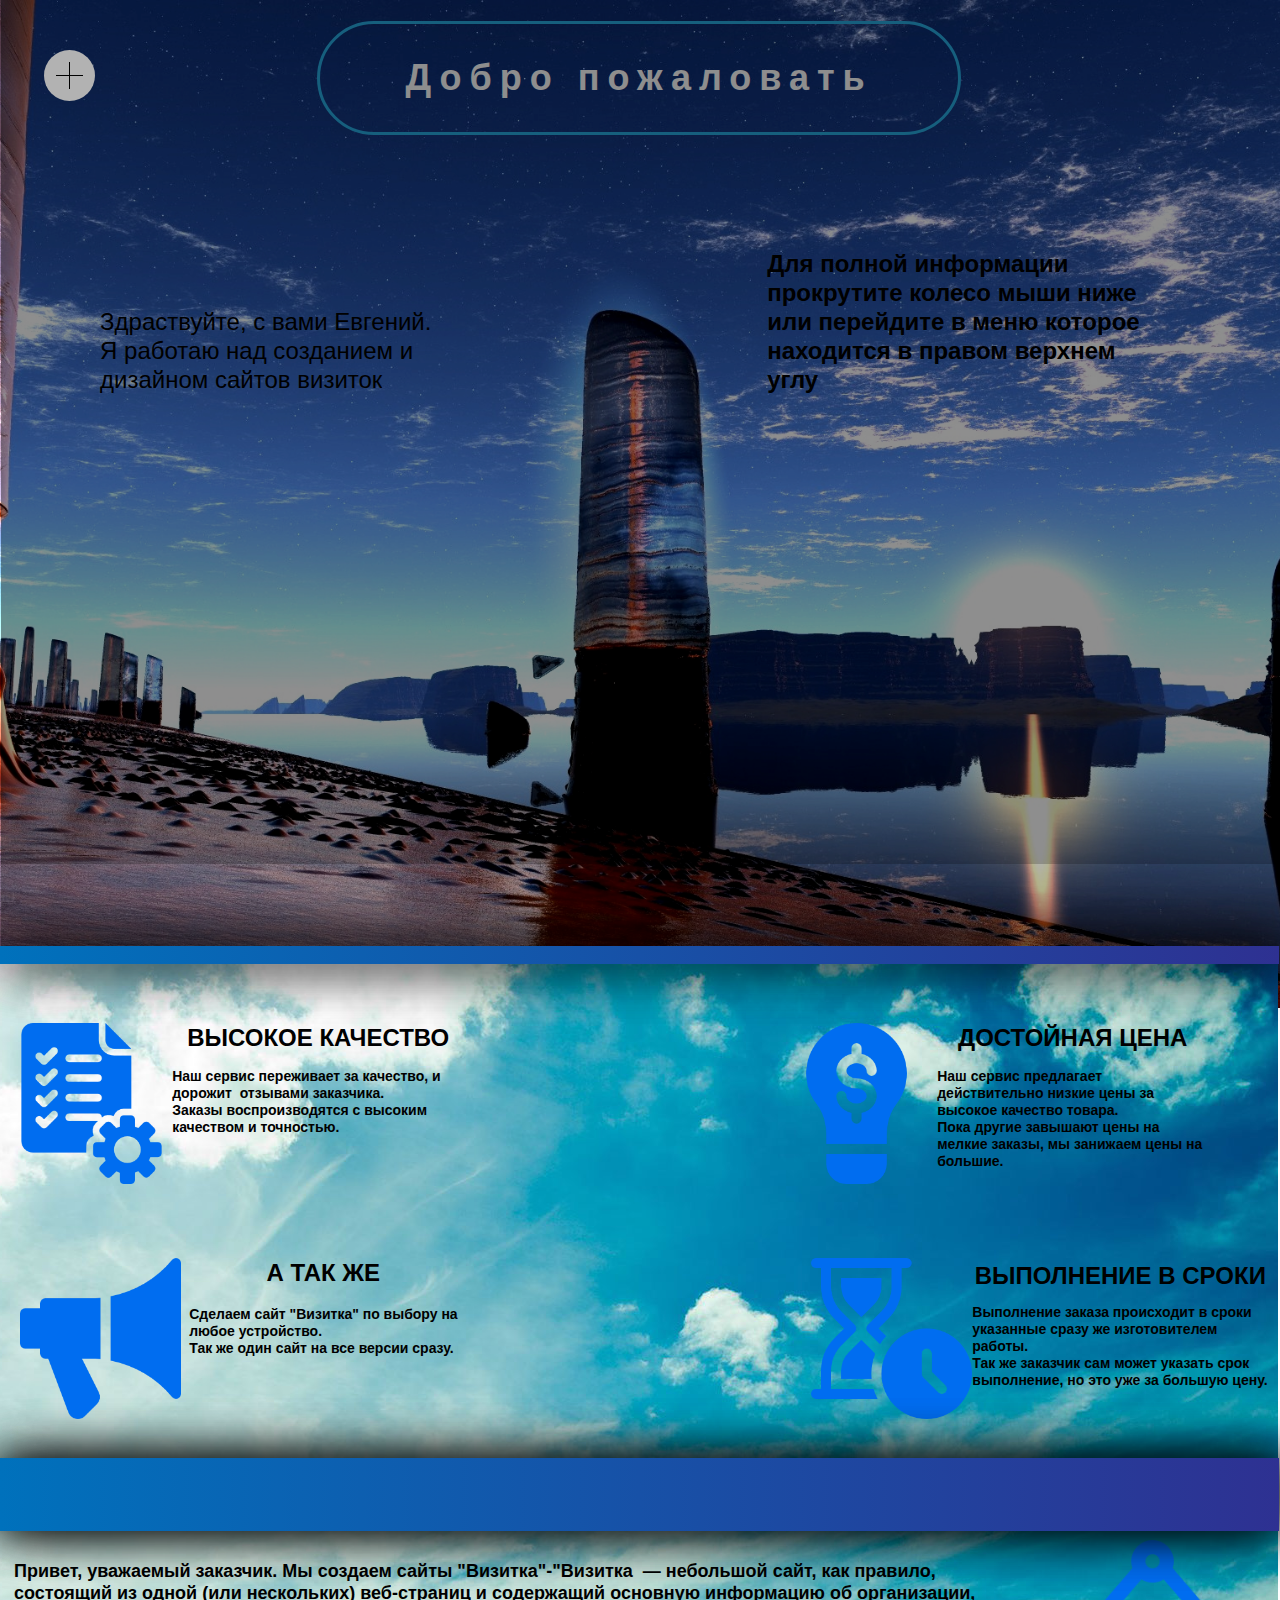
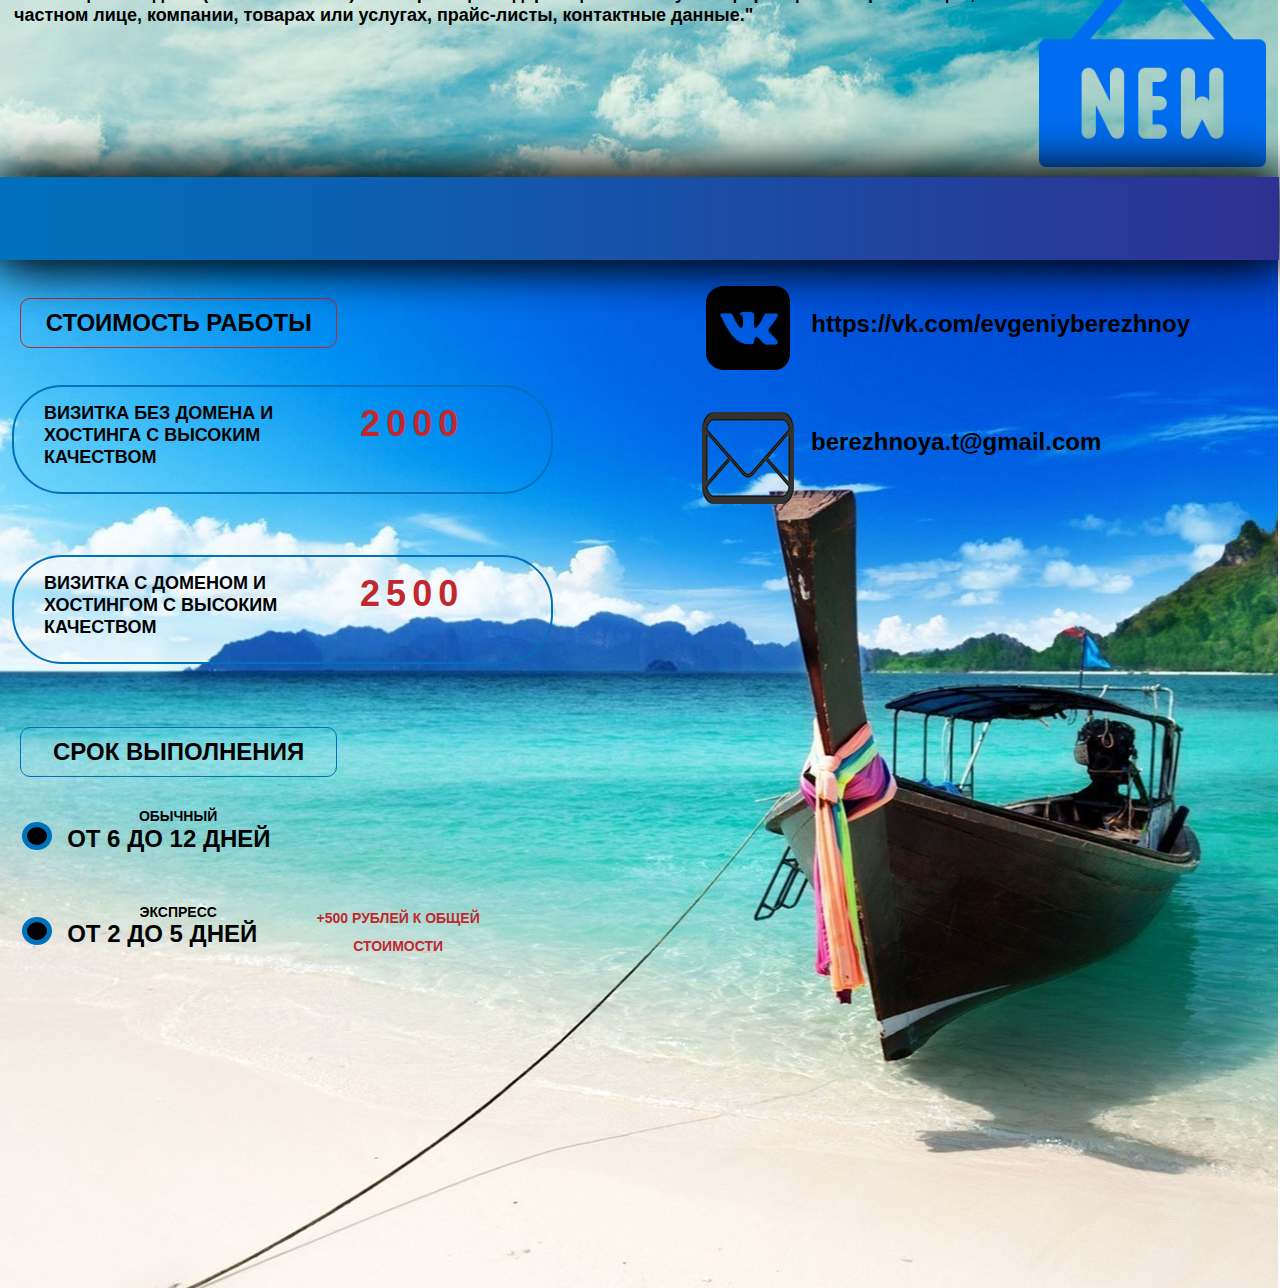
<file: index.html>
<!DOCTYPE html>
<html class="nojs html css_verticalspacer" lang="ru-RU">
 <head>

  <meta http-equiv="Content-type" content="text/html;charset=UTF-8"/>
  <meta name="generator" content="2017.0.3.363"/>
  <meta name="viewport" content="width=device-width, initial-scale=1.0"/>
  
  <script type="text/javascript">
   // Redirect to phone/tablet as necessary
(function(a,b,c){var d=function(){if(navigator.maxTouchPoints>1)return!0;if(window.matchMedia&&window.matchMedia("(-moz-touch-enabled)").matches)return!0;for(var a=["Webkit","Moz","O","ms","Khtml"],b=0,c=a.length;b<c;b++){var f=a[b]+"MaxTouchPoints";if(f in navigator&&navigator[f])return!0}try{return document.createEvent("TouchEvent"),!0}catch(d){}return!1}(),g=function(a){a+="=";for(var b=document.cookie.split(";"),c=0;c<b.length;c++){for(var f=b[c];f.charAt(0)==" ";)f=f.substring(1,f.length);if(f.indexOf(a)==
0)return f.substring(a.length,f.length)}return null};if(g("inbrowserediting")!="true"){var f,g=g("devicelock");g=="phone"&&c?f=c:g=="tablet"&&b&&(f=b);if(g!=a&&!f)if(window.matchMedia)window.matchMedia("(max-device-width: 415px)").matches&&c?f=c:window.matchMedia("(max-device-width: 960px)").matches&&b&&d&&(f=b);else{var a=Math.min(screen.width,screen.height)/(window.devicePixelRatio||1),g=window.screen.systemXDPI||0,i=window.screen.systemYDPI||0,g=g>0&&i>0?Math.min(screen.width/g,screen.height/i):
0;(a<=370||g!=0&&g<=3)&&c?f=c:a<=960&&b&&d&&(f=b)}if(f)document.location=f+(document.location.search||"")+(document.location.hash||""),document.write('<style type="text/css">body {visibility:hidden}</style>')}})("desktop","","phone/index.html");

// Update the 'nojs'/'js' class on the html node
document.documentElement.className = document.documentElement.className.replace(/\bnojs\b/g, 'js');

// Check that all required assets are uploaded and up-to-date
if(typeof Muse == "undefined") window.Muse = {}; window.Muse.assets = {"required":["museutils.js", "museconfig.js", "jquery.musepolyfill.bgsize.js", "jquery.watch.js", "require.js", "index.css"], "outOfDate":[]};
</script>
  
  <link media="only screen and (max-width: 370px)" rel="alternate" href="aaa2.html/phone/index.html"/>
  <title>WEBCARD</title>
  <!-- CSS -->
  <link rel="stylesheet" type="text/css" href="css/site_global.css?crc=205954113"/>
  <link rel="stylesheet" type="text/css" href="css/index.css?crc=267446707" id="pagesheet"/>
  <!-- IE-only CSS -->
  <!--[if lt IE 9]>
  <link rel="stylesheet" type="text/css" href="css/iefonts_index.css?crc=4147227151"/>
  <![endif]-->
  <!-- Other scripts -->
  <script type="text/javascript">
   var __adobewebfontsappname__ = "muse";
</script>
  <!-- JS includes -->
  <script src="https://webfonts.creativecloud.com/ubuntu:n7:all;comfortaa:n7,n4:all.js" type="text/javascript"></script>
    <!--HTML Widget code-->
  
		<style>
		

/* PUSH MENU */
#mf-menu {
    position: fixed;
    top: 0;
    left: -300px;

    width: 300px;
    height: 100%;
    padding: 50px 30px;
    -webkit-box-sizing: border-box;
       -moz-box-sizing: border-box;
            box-sizing: border-box;

    -webkit-transition: all .3s ease-in;
       -moz-transition: all .3s ease-in;
         -o-transition: all .3s ease-in;
            transition: all .3s ease-in;
    text-align: center;

    background-color: #FFFFFF;
}

#mf-menu ul {
    padding: 0;
    margin-top: 30px;
}

#mf-menu ul li a {
    display: block;

    line-height: 50px;

    -webkit-transition: all .3s ease;
       -moz-transition: all .3s ease;
         -o-transition: all .3s ease;
            transition: all .3s ease;
    text-decoration: none;

    color: #000000;
    border-top: 5px solid #C1272D;
}
#mf-menu ul li:last-child a {
    border-bottom: 5px solid #C1272D;
}
#mf-menu ul li a:hover {
    letter-spacing: 2px;
color:#C1272D;
}
.open #mf-menu {
    left: 0;
}
/* MAIN PAGE */
.page-wrap {
position: absolute;
    -webkit-box-sizing: border-box;
       -moz-box-sizing: border-box;
            box-sizing: border-box;

    -webkit-transition: all .3s ease-in;
       -moz-transition: all .3s ease-in;
         -o-transition: all .3s ease-in;
            transition: all .3s ease-in;
}
.open .page-wrap {
    margin-left: 300px;
}

/* MENU TOGGLE ICON */

button:focus {
    outline: none;
}
#menu-toggle {
    position: relative;

    width: 51px;
    height: 51px;

    cursor: pointer;

    border: none;
    border-radius: 50px;
    background: #FFFFFF;
}
#menu-toggle:before,
#menu-toggle:after {
    position: absolute;

    content: "";
    content: "";
    -webkit-transition: all .5s ease;
       -moz-transition: all .5s ease;
         -o-transition: all .5s ease;
            transition: all .5s ease;

    background-color: #000000;
}

#menu-toggle:before {
    top: 12px;
    left: 25px;

    width: 1px;
    height: 27px;
}
#menu-toggle:after {
    top: 25px;
    left: 12px;

    width: 27px;
    height: 1px;
}

.open button#menu-toggle:before,
.open button#menu-toggle:after {
    -webkit-transform: rotate(45deg);
        -ms-transform: rotate(45deg);
            transform: rotate(45deg);
}

.imgClass{
    object-fit: cover;
    height: 150px;
    width: 150px;
}
.lastItem {border-bottom: 5px solid #C1272D;}

</style>
	
 </head>
 <body>

  <div class="museBGSize clearfix borderbox" id="page"><!-- group -->
   <div class="clearfix grpelem" id="pu3354"><!-- group -->
    <div class="rgba-background grpelem" id="u3354"><!-- simple frame --></div>
    <div class="rgba-background grpelem" id="u3906"><!-- simple frame --></div>
   </div>
   <a class="anchor_item grpelem" id="glavnaya"></a>
   <div class="size_fixed" id="u679"><!-- custom html -->
    
 <nav id="mf-menu" role="navigation">
        <div class="brand">
            <a href="#"><img class="imgClass" src="assets/engineer-awards-2.png" alt="Logo"/></a>
        </div>            
        <ul>
            <li class="lineClass"><a class="linkClass" href="#glavnaya">ГЛАВНАЯ</a></li>
            <li class="lineClass"><a class="linkClass" href="#onas">О НАС</a></li>
            <li class="lineClass"><a class="linkClass" href="#zakaz">ЗАКАЗАТЬ</a></li>
            <li class="lineClass"><a class="linkClass" href=""></a></li>
            <li class="lastItem"></li>
        </ul>
    </nav>

    <div class="page-wrap">
        <button id="menu-toggle"></button>
      </div>

   </div>
   <div class="clearfix grpelem" id="pu660-4"><!-- column -->
    <div class="rounded-corners clearfix colelem" id="u660-4"><!-- content -->
     <p>Добро пожаловать</p>
    </div>
    <div class="clearfix colelem" id="u2351-4"><!-- content -->
     <p id="u2351-2"><span id="u2351">Для полной информации прокрутите колесо мыши ниже или перейдите в меню которое находится в правом верхнем углу</span></p>
    </div>
   </div>
   <div class="verticalspacer" data-offset-top="946" data-content-above-spacer="946" data-content-below-spacer="1880"></div>
   <a class="anchor_item grpelem" id="onas"></a>
   <div class="clearfix grpelem" id="pu1955"><!-- group -->
    <div class="museBGSize clearfix grpelem" id="u1955"><!-- column -->
     <div class="position_content" id="u1955_position_content">
      <div class="shadow gradient colelem" id="u821"><!-- simple frame --></div>
      <div class="clearfix colelem" id="pu770"><!-- group -->
       <div class="clip_frame grpelem" id="u770"><!-- image -->
        <img class="block" id="u770_img" src="images/list.png?crc=515148813" alt="" data-image-width="161" data-image-height="161"/>
       </div>
       <div class="clearfix grpelem" id="pu1983-4"><!-- column -->
        <div class="clearfix colelem" id="u1983-4"><!-- content -->
         <p>ВЫСОКОЕ КАЧЕСТВО</p>
        </div>
        <div class="clearfix colelem" id="u787-6"><!-- content -->
         <p>Наш сервис переживает за качество, и дорожит&nbsp; отзывами заказчика.<br/>Заказы воспроизводятся с высоким качеством и точностью.</p>
        </div>
       </div>
       <div class="clip_frame grpelem" id="u794"><!-- image -->
        <img class="block" id="u794_img" src="images/bulb.png?crc=4274247719" alt="" data-image-width="161" data-image-height="161"/>
       </div>
       <div class="clearfix grpelem" id="pu807-4"><!-- column -->
        <div class="clearfix colelem" id="u807-4"><!-- content -->
         <p>ДОСТОЙНАЯ ЦЕНА</p>
        </div>
        <div class="clearfix colelem" id="u810-6"><!-- content -->
         <p>Наш сервис предлагает действительно низкие цены за высокое качество товара.</p>
         <p>Пока другие завышают цены на мелкие заказы, мы занижаем цены на большие.</p>
        </div>
       </div>
      </div>
      <div class="clearfix colelem" id="pu836"><!-- group -->
       <div class="clip_frame grpelem" id="u836"><!-- image -->
        <img class="block" id="u836_img" src="images/sand-clock.png?crc=4055691872" alt="" data-image-width="161" data-image-height="161"/>
       </div>
       <div class="clearfix grpelem" id="pu846-4"><!-- column -->
        <div class="clearfix colelem" id="u846-4"><!-- content -->
         <p>ВЫПОЛНЕНИЕ В СРОКИ</p>
        </div>
        <div class="clearfix colelem" id="u849-6"><!-- content -->
         <p>Выполнение заказа происходит в сроки указанные сразу же изготовителем работы.</p>
         <p>Так же заказчик сам может указать срок выполнение, но это уже за большую цену.</p>
        </div>
       </div>
       <div class="clip_frame grpelem" id="u2174"><!-- image -->
        <img class="block" id="u2174_img" src="images/megaphone.png?crc=163364130" alt="" data-image-width="161" data-image-height="161"/>
       </div>
       <div class="clearfix grpelem" id="u2184-4"><!-- content -->
        <p>А ТАК ЖЕ</p>
       </div>
       <div class="clearfix grpelem" id="u2187-6"><!-- content -->
        <p>Сделаем сайт &quot;Визитка&quot; по выбору на любое устройство.</p>
        <p>Так же один сайт на все версии сразу.</p>
       </div>
      </div>
      <div class="shadow gradient colelem" id="u913"><!-- simple frame --></div>
      <div class="clearfix colelem" id="pu935-5"><!-- group -->
       <div class="clearfix grpelem" id="u935-5"><!-- content -->
        <p>Привет, уважаемый заказчик. Мы создаем сайты &quot;Визитка&quot;-&quot;Визитка&nbsp; — небольшой сайт, как правило, состоящий из одной (или нескольких) веб-страниц и содержащий основную информацию об организации, частном лице, компании, товарах или услугах, прайс-листы, контактные данные.&quot;</p>
        <p>&nbsp;</p>
       </div>
       <div class="clip_frame grpelem" id="u986"><!-- image -->
        <img class="block" id="u986_img" src="images/new.png?crc=509497846" alt="" data-image-width="227" data-image-height="227"/>
       </div>
      </div>
     </div>
    </div>
    <div class="shadow gradient grpelem" id="u963"><!-- simple frame --></div>
   </div>
   <a class="anchor_item grpelem" id="zakaz"></a>
   <div class="clearfix grpelem" id="pu570-6"><!-- column -->
    <div class="clearfix colelem" id="u570-6"><!-- content -->
     <p>Здраствуйте, с вами Евгений.</p>
     <p>Я работаю над созданием и дизайном сайтов визиток</p>
    </div>
    <div class="museBGSize clearfix colelem" id="u3377"><!-- column -->
     <div class="clearfix colelem" id="pu2520-4"><!-- group -->
      <div class="rounded-corners clearfix grpelem" id="u2520-4"><!-- content -->
       <p>СТОИМОСТЬ РАБОТЫ</p>
      </div>
      <div class="clip_frame grpelem" id="u3064"><!-- image -->
       <img class="block" id="u3064_img" src="images/icons8-%d0%b2%d0%ba%d0%be%d0%bd%d1%82%d0%b0%d0%ba%d1%82%d0%b5-100.png?crc=4094489170" alt="" data-image-width="84" data-image-height="84"/>
      </div>
      <div class="clearfix grpelem" id="u3078-4"><!-- content -->
       <p>https://vk.com/evgeniyberezhnoy</p>
      </div>
     </div>
     <div class="clearfix colelem" id="pu2527-4"><!-- group -->
      <div class="clearfix grpelem" id="u2527-4"><!-- content -->
       <p>ВИЗИТКА БЕЗ ДОМЕНА И ХОСТИНГА С ВЫСОКИМ КАЧЕСТВОМ</p>
      </div>
      <div class="clearfix grpelem" id="u2530-4"><!-- content -->
       <p>2000</p>
      </div>
      <div class="rounded-corners grpelem" id="u2537"><!-- simple frame --></div>
      <div class="clip_frame grpelem" id="u3081"><!-- image -->
       <img class="block" id="u3081_img" src="images/mail.png?crc=3872919347" alt="" data-image-width="92" data-image-height="92"/>
      </div>
      <div class="clearfix grpelem" id="u3091-4"><!-- content -->
       <p>berezhnoya.t@gmail.com</p>
      </div>
     </div>
     <div class="clearfix colelem" id="pu2548-4"><!-- group -->
      <div class="clearfix grpelem" id="u2548-4"><!-- content -->
       <p>ВИЗИТКА С ДОМЕНОМ И ХОСТИНГОМ С ВЫСОКИМ КАЧЕСТВОМ</p>
      </div>
      <div class="clearfix grpelem" id="u2549-4"><!-- content -->
       <p>2500</p>
      </div>
      <div class="rounded-corners grpelem" id="u2550"><!-- simple frame --></div>
     </div>
     <div class="rounded-corners clearfix colelem" id="u2557-4"><!-- content -->
      <p>СРОК ВЫПОЛНЕНИЯ</p>
     </div>
     <div class="clearfix colelem" id="u3051-4"><!-- content -->
      <p>ОБЫЧНЫЙ</p>
     </div>
     <div class="clearfix colelem" id="pu3038"><!-- group -->
      <div class="rounded-corners grpelem" id="u3038"><!-- simple frame --></div>
      <div class="clearfix grpelem" id="u3035-4"><!-- content -->
       <p>ОТ 6 ДО 12 ДНЕЙ</p>
      </div>
     </div>
     <div class="clearfix colelem" id="pu3046"><!-- group -->
      <div class="rounded-corners grpelem" id="u3046"><!-- simple frame --></div>
      <div class="clearfix grpelem" id="pu3054-4"><!-- column -->
       <div class="clearfix colelem" id="u3054-4"><!-- content -->
        <p>ЭКСПРЕСС</p>
       </div>
       <div class="clearfix colelem" id="u3045-4"><!-- content -->
        <p>ОТ 2 ДО 5 ДНЕЙ</p>
       </div>
      </div>
      <div class="clearfix grpelem" id="u3057-4"><!-- content -->
       <p>+500 РУБЛЕЙ К ОБЩЕЙ СТОИМОСТИ</p>
      </div>
     </div>
    </div>
   </div>
  </div>
  <!-- JS includes -->
  <script type="text/javascript">
   if (document.location.protocol != 'https:') document.write('\x3Cscript src="http://musecdn.businesscatalyst.com/scripts/4.0/jquery-1.8.3.min.js" type="text/javascript">\x3C/script>');
</script>
  <script type="text/javascript">
   window.jQuery || document.write('\x3Cscript src="scripts/jquery-1.8.3.min.js?crc=209076791" type="text/javascript">\x3C/script>');
</script>
  <!-- Other scripts -->
  <script type="text/javascript">
   // Decide weather to suppress missing file error or not based on preference setting
var suppressMissingFileError = false
</script>
  <script type="text/javascript">
   window.Muse.assets.check=function(d){if(!window.Muse.assets.checked){window.Muse.assets.checked=!0;var b={},c=function(a,b){if(window.getComputedStyle){var c=window.getComputedStyle(a,null);return c&&c.getPropertyValue(b)||c&&c[b]||""}if(document.documentElement.currentStyle)return(c=a.currentStyle)&&c[b]||a.style&&a.style[b]||"";return""},a=function(a){if(a.match(/^rgb/))return a=a.replace(/\s+/g,"").match(/([\d\,]+)/gi)[0].split(","),(parseInt(a[0])<<16)+(parseInt(a[1])<<8)+parseInt(a[2]);if(a.match(/^\#/))return parseInt(a.substr(1),
16);return 0},g=function(g){for(var f=document.getElementsByTagName("link"),h=0;h<f.length;h++)if("text/css"==f[h].type){var i=(f[h].href||"").match(/\/?css\/([\w\-]+\.css)\?crc=(\d+)/);if(!i||!i[1]||!i[2])break;b[i[1]]=i[2]}f=document.createElement("div");f.className="version";f.style.cssText="display:none; width:1px; height:1px;";document.getElementsByTagName("body")[0].appendChild(f);for(h=0;h<Muse.assets.required.length;){var i=Muse.assets.required[h],l=i.match(/([\w\-\.]+)\.(\w+)$/),k=l&&l[1]?
l[1]:null,l=l&&l[2]?l[2]:null;switch(l.toLowerCase()){case "css":k=k.replace(/\W/gi,"_").replace(/^([^a-z])/gi,"_$1");f.className+=" "+k;k=a(c(f,"color"));l=a(c(f,"backgroundColor"));k!=0||l!=0?(Muse.assets.required.splice(h,1),"undefined"!=typeof b[i]&&(k!=b[i]>>>24||l!=(b[i]&16777215))&&Muse.assets.outOfDate.push(i)):h++;f.className="version";break;case "js":h++;break;default:throw Error("Unsupported file type: "+l);}}d?d().jquery!="1.8.3"&&Muse.assets.outOfDate.push("jquery-1.8.3.min.js"):Muse.assets.required.push("jquery-1.8.3.min.js");
f.parentNode.removeChild(f);if(Muse.assets.outOfDate.length||Muse.assets.required.length)f="Некоторые файлы на сервере могут отсутствовать или быть некорректными. Очистите кэш-память браузера и повторите попытку. Если проблему не удается устранить, свяжитесь с разработчиками сайта.",g&&Muse.assets.outOfDate.length&&(f+="\nOut of date: "+Muse.assets.outOfDate.join(",")),g&&Muse.assets.required.length&&(f+="\nMissing: "+Muse.assets.required.join(",")),suppressMissingFileError?(f+="\nUse SuppressMissingFileError key in AppPrefs.xml to show missing file error pop up.",console.log(f)):alert(f)};location&&location.search&&location.search.match&&location.search.match(/muse_debug/gi)?
setTimeout(function(){g(!0)},5E3):g()}};
var muse_init=function(){require.config({baseUrl:""});require(["jquery","museutils","whatinput","jquery.musepolyfill.bgsize","jquery.watch"],function(d){var $ = d;$(document).ready(function(){try{
window.Muse.assets.check($);/* body */
Muse.Utils.transformMarkupToFixBrowserProblemsPreInit();/* body */
Muse.Utils.prepHyperlinks(true);/* body */
Muse.Utils.fullPage('#page');/* 100% height page */
Muse.Utils.showWidgetsWhenReady();/* body */
Muse.Utils.transformMarkupToFixBrowserProblems();/* body */
}catch(b){if(b&&"function"==typeof b.notify?b.notify():Muse.Assert.fail("Error calling selector function: "+b),false)throw b;}})})};

</script>
  <!-- RequireJS script -->
  <script src="scripts/require.js?crc=85721165" type="text/javascript" async data-main="scripts/museconfig.js?crc=436936948" onload="if (requirejs) requirejs.onError = function(requireType, requireModule) { if (requireType && requireType.toString && requireType.toString().indexOf && 0 <= requireType.toString().indexOf('#scripterror')) window.Muse.assets.check(); }" onerror="window.Muse.assets.check();"></script>
  
  <!--HTML Widget code-->
  
<script>
$('.lineClass a:empty').parent().hide();

//Exelent little functions to use any time when class modification is needed
function hasClass(ele, cls) {
    return !!ele.className.match(new RegExp('(\\s|^)' + cls + '(\\s|$)'));
}

function addClass(ele, cls) {
    if (!hasClass(ele, cls)) ele.className += " " + cls;
}

function removeClass(ele, cls) {
    if (hasClass(ele, cls)) {
        var reg = new RegExp('(\\s|^)' + cls + '(\\s|$)');
        ele.className = ele.className.replace(reg, ' ');
    }
}

//Add event from js the keep the marup clean
function init() {
    document.getElementById("menu-toggle").addEventListener("click", toggleMenu);
}

//The actual fuction
function toggleMenu() {
    var ele = document.getElementsByTagName('body')[0];
    if (!hasClass(ele, "open")) {
        addClass(ele, "open");
    } else {
        removeClass(ele, "open");
    }
}

//Prevent the function to run before the document is loaded
document.addEventListener('readystatechange', function() {
    if (document.readyState === "complete") {
        init();
    }
});
</script>
	
   </body>
</html>
</file>
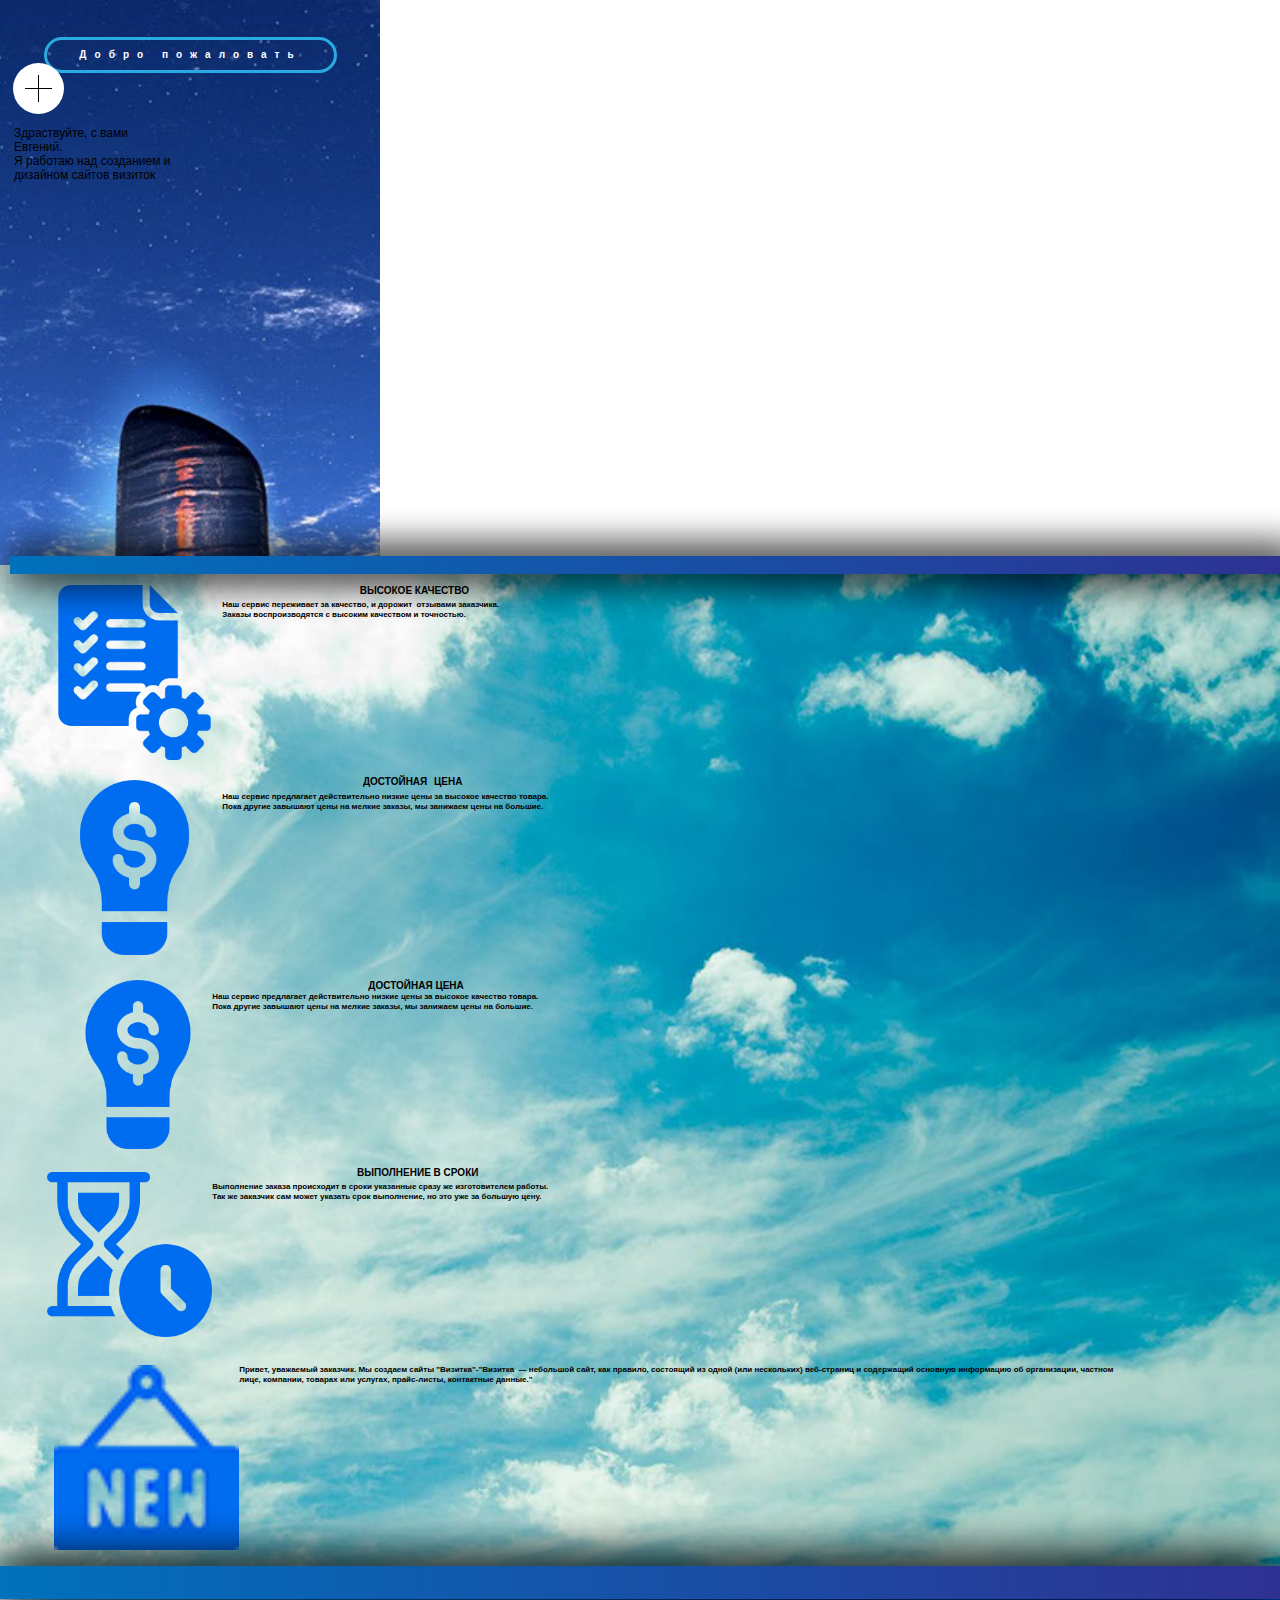
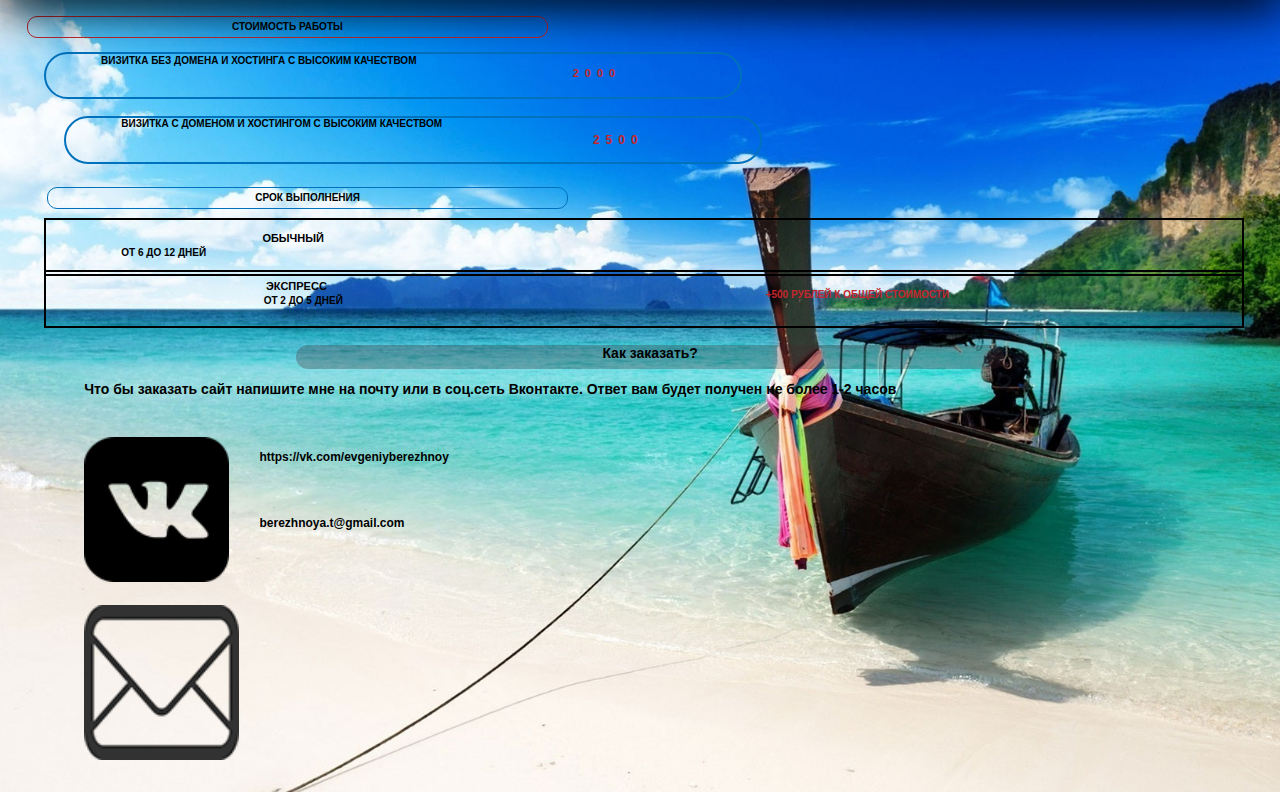
<file: phone/index.html>
<!DOCTYPE html>
<html class="nojs html css_verticalspacer" lang="ru-RU">
 <head>

  <meta http-equiv="Content-type" content="text/html;charset=UTF-8"/>
  <meta name="generator" content="2017.0.3.363"/>
  <meta name="viewport" content="width=device-width, initial-scale=1.0"/>
  
  <script type="text/javascript">
   // Update the 'nojs'/'js' class on the html node
document.documentElement.className = document.documentElement.className.replace(/\bnojs\b/g, 'js');

// Check that all required assets are uploaded and up-to-date
if(typeof Muse == "undefined") window.Muse = {}; window.Muse.assets = {"required":["museutils.js", "museconfig.js", "jquery.musepolyfill.bgsize.js", "jquery.watch.js", "require.js", "index.css"], "outOfDate":[]};
</script>
  
  <link rel="canonical" href="aaa2.html/index.html"/>
  <title>WEBCARD</title>
  <!-- CSS -->
  <link rel="stylesheet" type="text/css" href="../css/site_global.css?crc=205954113"/>
  <link rel="stylesheet" type="text/css" href="css/index.css?crc=470673677" id="pagesheet"/>
  <!-- IE-only CSS -->
  <!--[if lt IE 9]>
  <link rel="stylesheet" type="text/css" href="css/iefonts_index.css?crc=3760334056"/>
  <![endif]-->
  <!-- Other scripts -->
  <script type="text/javascript">
   var __adobewebfontsappname__ = "muse";
</script>
  <!-- JS includes -->
  <script src="https://webfonts.creativecloud.com/ubuntu:n7:all;comfortaa:n4,n7:all.js" type="text/javascript"></script>
    <!--HTML Widget code-->
  
		<style>
		

/* PUSH MENU */
#mf-menu {
    position: fixed;
    top: 0;
    left: -300px;

    width: 300px;
    height: 100%;
    padding: 50px 30px;
    -webkit-box-sizing: border-box;
       -moz-box-sizing: border-box;
            box-sizing: border-box;

    -webkit-transition: all .3s ease-in;
       -moz-transition: all .3s ease-in;
         -o-transition: all .3s ease-in;
            transition: all .3s ease-in;
    text-align: center;

    background-color: #FFFFFF;
}

#mf-menu ul {
    padding: 0;
    margin-top: 30px;
}

#mf-menu ul li a {
    display: block;

    line-height: 50px;

    -webkit-transition: all .3s ease;
       -moz-transition: all .3s ease;
         -o-transition: all .3s ease;
            transition: all .3s ease;
    text-decoration: none;

    color: #000000;
    border-top: 5px solid #C1272D;
}
#mf-menu ul li:last-child a {
    border-bottom: 5px solid #C1272D;
}
#mf-menu ul li a:hover {
    letter-spacing: 2px;
color:#C1272D;
}
.open #mf-menu {
    left: 0;
}
/* MAIN PAGE */
.page-wrap {
position: absolute;
    -webkit-box-sizing: border-box;
       -moz-box-sizing: border-box;
            box-sizing: border-box;

    -webkit-transition: all .3s ease-in;
       -moz-transition: all .3s ease-in;
         -o-transition: all .3s ease-in;
            transition: all .3s ease-in;
}
.open .page-wrap {
    margin-left: 300px;
}

/* MENU TOGGLE ICON */

button:focus {
    outline: none;
}
#menu-toggle {
    position: relative;

    width: 51px;
    height: 51px;

    cursor: pointer;

    border: none;
    border-radius: 50px;
    background: #FFFFFF;
}
#menu-toggle:before,
#menu-toggle:after {
    position: absolute;

    content: "";
    content: "";
    -webkit-transition: all .5s ease;
       -moz-transition: all .5s ease;
         -o-transition: all .5s ease;
            transition: all .5s ease;

    background-color: #000000;
}

#menu-toggle:before {
    top: 12px;
    left: 25px;

    width: 1px;
    height: 27px;
}
#menu-toggle:after {
    top: 25px;
    left: 12px;

    width: 27px;
    height: 1px;
}

.open button#menu-toggle:before,
.open button#menu-toggle:after {
    -webkit-transform: rotate(45deg);
        -ms-transform: rotate(45deg);
            transform: rotate(45deg);
}

.imgClass{
    object-fit: cover;
    height: 150px;
    width: 150px;
}
.lastItem {border-bottom: 5px solid #C1272D;}

</style>
	
 </head>
 <body>

  <div class="museBGSize clearfix borderbox" id="page"><!-- column -->
   <div class="position_content" id="page_position_content">
    <div class="clearfix colelem" id="pu3718-4"><!-- group -->
     <div class="rounded-corners clearfix grpelem" id="u3718-4"><!-- content -->
      <p>Добро пожаловать</p>
     </div>
     <div class="size_fixed grpelem" id="u3766"><!-- custom html -->
      
 <nav id="mf-menu" role="navigation">
        <div class="brand">
            <a href="#"><img class="imgClass" src="../assets/engineer-awards-2.png" alt="Logo"/></a>
        </div>            
        <ul>
            <li class="lineClass"><a class="linkClass" href="#glavnaya">ГЛАВНАЯ</a></li>
            <li class="lineClass"><a class="linkClass" href="#onas">О НАС</a></li>
            <li class="lineClass"><a class="linkClass" href="#zakaz">ЗАКАЗАТЬ</a></li>
            <li class="lineClass"><a class="linkClass" href=""></a></li>
            <li class="lastItem"></li>
        </ul>
    </nav>

    <div class="page-wrap">
        <button id="menu-toggle"></button>
      </div>

     </div>
    </div>
    <div class="verticalspacer" data-offset-top="118" data-content-above-spacer="117" data-content-below-spacer="1510"></div>
    <div class="clearfix colelem" id="u3760-6"><!-- content -->
     <p>Здраствуйте, с вами Евгений.</p>
     <p>Я работаю над созданием и дизайном сайтов визиток</p>
    </div>
    <div class="browser_width colelem" id="u3740-bw">
     <div class="museBGSize clearfix" id="u3740"><!-- column -->
      <div class="position_content" id="u3740_position_content">
       <div class="shadow gradient colelem" id="u3734"><!-- simple frame --></div>
       <div class="clearfix colelem" id="pu3721"><!-- group -->
        <div class="clip_frame grpelem" id="u3721"><!-- image -->
         <img class="block" id="u3721_img" src="../images/list.png?crc=515148813" alt="" data-image-width="52" data-image-height="52"/>
        </div>
        <div class="clearfix grpelem" id="u3723-6"><!-- content -->
         <p>Наш сервис переживает за качество, и дорожит&nbsp; отзывами заказчика.<br/>Заказы воспроизводятся с высоким качеством и точностью.</p>
        </div>
        <div class="clearfix grpelem" id="u3724-4"><!-- content -->
         <p>ВЫСОКОЕ КАЧЕСТВО</p>
        </div>
       </div>
       <div class="clearfix colelem" id="pu3747"><!-- group -->
        <div class="clip_frame grpelem" id="u3747"><!-- image -->
         <img class="block" id="u3747_img" src="../images/bulb.png?crc=4274247719" alt="" data-image-width="52" data-image-height="52"/>
        </div>
        <div class="clearfix grpelem" id="u3749-6"><!-- content -->
         <p id="u3749-4"><span id="u3749">ДОСТОЙНАЯ</span><span id="u3749-2"> </span><span id="u3749-3">ЦЕНА</span></p>
        </div>
        <div class="clearfix grpelem" id="u3750-6"><!-- content -->
         <p>Наш сервис предлагает действительно низкие цены за высокое качество товара.</p>
         <p>Пока другие завышают цены на мелкие заказы, мы занижаем цены на большие.</p>
        </div>
       </div>
       <div class="clearfix colelem" id="pu3771"><!-- group -->
        <div class="clip_frame grpelem" id="u3771"><!-- image -->
         <img class="block" id="u3771_img" src="../images/bulb.png?crc=4274247719" alt="" data-image-width="50" data-image-height="50"/>
        </div>
        <div class="clearfix grpelem" id="u3773-4"><!-- content -->
         <p>ДОСТОЙНАЯ ЦЕНА</p>
        </div>
        <div class="clearfix grpelem" id="u3774-6"><!-- content -->
         <p>Наш сервис предлагает действительно низкие цены за высокое качество товара.</p>
         <p>Пока другие завышают цены на мелкие заказы, мы занижаем цены на большие.</p>
        </div>
       </div>
       <div class="clearfix colelem" id="pu3784"><!-- group -->
        <div class="clip_frame grpelem" id="u3784"><!-- image -->
         <img class="block" id="u3784_img" src="../images/sand-clock.png?crc=4055691872" alt="" data-image-width="49" data-image-height="49"/>
        </div>
        <div class="clearfix grpelem" id="u3786-4"><!-- content -->
         <p>ВЫПОЛНЕНИЕ В СРОКИ</p>
        </div>
        <div class="clearfix grpelem" id="u3787-6"><!-- content -->
         <p>Выполнение заказа происходит в сроки указанные сразу же изготовителем работы.</p>
         <p>Так же заказчик сам может указать срок выполнение, но это уже за большую цену.</p>
        </div>
       </div>
       <div class="clearfix colelem" id="pu3797"><!-- group -->
        <div class="clip_frame grpelem" id="u3797"><!-- image -->
         <img class="block" id="u3797_img" src="../images/new55x55.png?crc=321136739" alt="" data-image-width="55" data-image-height="55"/>
        </div>
        <div class="clearfix grpelem" id="u3799-5"><!-- content -->
         <p>Привет, уважаемый заказчик. Мы создаем сайты &quot;Визитка&quot;-&quot;Визитка&nbsp; — небольшой сайт, как правило, состоящий из одной (или нескольких) веб-страниц и содержащий основную информацию об организации, частном лице, компании, товарах или услугах, прайс-листы, контактные данные.&quot;</p>
         <p>&nbsp;</p>
        </div>
       </div>
      </div>
     </div>
    </div>
    <div class="clearfix colelem" id="pu3858"><!-- group -->
     <div class="browser_width grpelem" id="u3858-bw">
      <div class="museBGSize clearfix" id="u3858"><!-- column -->
       <div class="rounded-corners clearfix colelem" id="u3813-4"><!-- content -->
        <p>СТОИМОСТЬ РАБОТЫ</p>
       </div>
       <div class="clearfix colelem" id="pu3814-4"><!-- group -->
        <div class="clearfix grpelem" id="u3814-4"><!-- content -->
         <p>ВИЗИТКА БЕЗ ДОМЕНА И ХОСТИНГА С ВЫСОКИМ КАЧЕСТВОМ</p>
        </div>
        <div class="clearfix grpelem" id="u3815-4"><!-- content -->
         <p>2000</p>
        </div>
        <div class="rounded-corners grpelem" id="u3816"><!-- simple frame --></div>
       </div>
       <div class="clearfix colelem" id="pu3817-4"><!-- group -->
        <div class="clearfix grpelem" id="u3817-4"><!-- content -->
         <p>ВИЗИТКА С ДОМЕНОМ И ХОСТИНГОМ С ВЫСОКИМ КАЧЕСТВОМ</p>
        </div>
        <div class="clearfix grpelem" id="u3818-4"><!-- content -->
         <p>2500</p>
        </div>
        <div class="rounded-corners grpelem" id="u3819"><!-- simple frame --></div>
       </div>
       <div class="rounded-corners clearfix colelem" id="u3834-4"><!-- content -->
        <p>СРОК ВЫПОЛНЕНИЯ</p>
       </div>
       <div class="clearfix colelem" id="pu3835-4"><!-- group -->
        <div class="clearfix grpelem" id="u3835-4"><!-- content -->
         <p>ОТ 6 ДО 12 ДНЕЙ</p>
        </div>
        <div class="clearfix grpelem" id="u3837-4"><!-- content -->
         <p>ОБЫЧНЫЙ</p>
        </div>
        <div class="grpelem" id="u3855"><!-- simple frame --></div>
       </div>
       <div class="clearfix colelem" id="pu3836-4"><!-- group -->
        <div class="clearfix grpelem" id="u3836-4"><!-- content -->
         <p>ОТ 2 ДО 5 ДНЕЙ</p>
        </div>
        <div class="clearfix grpelem" id="u3838-4"><!-- content -->
         <p>ЭКСПРЕСС</p>
        </div>
        <div class="clearfix grpelem" id="u3839-4"><!-- content -->
         <p>+500 РУБЛЕЙ К ОБЩЕЙ СТОИМОСТИ</p>
        </div>
        <div class="grpelem" id="u3852"><!-- simple frame --></div>
       </div>
       <div class="rgba-background rounded-corners clearfix colelem" id="u3861-4"><!-- content -->
        <p>Как заказать?</p>
       </div>
       <div class="clearfix colelem" id="u3864-4"><!-- content -->
        <p>Что бы заказать сайт напишите мне на почту или в соц.сеть Вконтакте. Ответ вам будет получен не более 1-2 часов</p>
       </div>
       <div class="clearfix colelem" id="ppu3870"><!-- group -->
        <div class="clearfix grpelem" id="pu3870"><!-- column -->
         <div class="clip_frame colelem" id="u3870"><!-- image -->
          <img class="block" id="u3870_img" src="../images/icons8-%d0%b2%d0%ba%d0%be%d0%bd%d1%82%d0%b0%d0%ba%d1%82%d0%b5-100.png?crc=4094489170" alt="" data-image-width="43" data-image-height="43"/>
         </div>
         <div class="clip_frame colelem" id="u3873"><!-- image -->
          <img class="block" id="u3873_img" src="../images/mail.png?crc=3872919347" alt="" data-image-width="46" data-image-height="46"/>
         </div>
        </div>
        <div class="clearfix grpelem" id="pu3872-4"><!-- column -->
         <div class="clearfix colelem" id="u3872-4"><!-- content -->
          <p>https://vk.com/evgeniyberezhnoy</p>
         </div>
         <div class="clearfix colelem" id="u3875-4"><!-- content -->
          <p>berezhnoya.t@gmail.com</p>
         </div>
        </div>
       </div>
      </div>
     </div>
     <div class="browser_width grpelem" id="u3810-bw">
      <div class="shadow gradient" id="u3810"><!-- simple frame --></div>
     </div>
    </div>
   </div>
  </div>
  <!-- JS includes -->
  <script type="text/javascript">
   if (document.location.protocol != 'https:') document.write('\x3Cscript src="http://musecdn.businesscatalyst.com/scripts/4.0/jquery-1.8.3.min.js" type="text/javascript">\x3C/script>');
</script>
  <script type="text/javascript">
   window.jQuery || document.write('\x3Cscript src="../scripts/jquery-1.8.3.min.js?crc=209076791" type="text/javascript">\x3C/script>');
</script>
  <!-- Other scripts -->
  <script type="text/javascript">
   // Decide weather to suppress missing file error or not based on preference setting
var suppressMissingFileError = false
</script>
  <script type="text/javascript">
   window.Muse.assets.check=function(d){if(!window.Muse.assets.checked){window.Muse.assets.checked=!0;var b={},c=function(a,b){if(window.getComputedStyle){var c=window.getComputedStyle(a,null);return c&&c.getPropertyValue(b)||c&&c[b]||""}if(document.documentElement.currentStyle)return(c=a.currentStyle)&&c[b]||a.style&&a.style[b]||"";return""},a=function(a){if(a.match(/^rgb/))return a=a.replace(/\s+/g,"").match(/([\d\,]+)/gi)[0].split(","),(parseInt(a[0])<<16)+(parseInt(a[1])<<8)+parseInt(a[2]);if(a.match(/^\#/))return parseInt(a.substr(1),
16);return 0},g=function(g){for(var f=document.getElementsByTagName("link"),h=0;h<f.length;h++)if("text/css"==f[h].type){var i=(f[h].href||"").match(/\/?css\/([\w\-]+\.css)\?crc=(\d+)/);if(!i||!i[1]||!i[2])break;b[i[1]]=i[2]}f=document.createElement("div");f.className="version";f.style.cssText="display:none; width:1px; height:1px;";document.getElementsByTagName("body")[0].appendChild(f);for(h=0;h<Muse.assets.required.length;){var i=Muse.assets.required[h],l=i.match(/([\w\-\.]+)\.(\w+)$/),k=l&&l[1]?
l[1]:null,l=l&&l[2]?l[2]:null;switch(l.toLowerCase()){case "css":k=k.replace(/\W/gi,"_").replace(/^([^a-z])/gi,"_$1");f.className+=" "+k;k=a(c(f,"color"));l=a(c(f,"backgroundColor"));k!=0||l!=0?(Muse.assets.required.splice(h,1),"undefined"!=typeof b[i]&&(k!=b[i]>>>24||l!=(b[i]&16777215))&&Muse.assets.outOfDate.push(i)):h++;f.className="version";break;case "js":h++;break;default:throw Error("Unsupported file type: "+l);}}d?d().jquery!="1.8.3"&&Muse.assets.outOfDate.push("jquery-1.8.3.min.js"):Muse.assets.required.push("jquery-1.8.3.min.js");
f.parentNode.removeChild(f);if(Muse.assets.outOfDate.length||Muse.assets.required.length)f="Некоторые файлы на сервере могут отсутствовать или быть некорректными. Очистите кэш-память браузера и повторите попытку. Если проблему не удается устранить, свяжитесь с разработчиками сайта.",g&&Muse.assets.outOfDate.length&&(f+="\nOut of date: "+Muse.assets.outOfDate.join(",")),g&&Muse.assets.required.length&&(f+="\nMissing: "+Muse.assets.required.join(",")),suppressMissingFileError?(f+="\nUse SuppressMissingFileError key in AppPrefs.xml to show missing file error pop up.",console.log(f)):alert(f)};location&&location.search&&location.search.match&&location.search.match(/muse_debug/gi)?
setTimeout(function(){g(!0)},5E3):g()}};
var muse_init=function(){require.config({baseUrl:"../"});require(["jquery","museutils","whatinput","jquery.musepolyfill.bgsize","jquery.watch"],function(d){var $ = d;$(document).ready(function(){try{
window.Muse.assets.check($);/* body */
Muse.Utils.transformMarkupToFixBrowserProblemsPreInit();/* body */
Muse.Utils.prepHyperlinks(true);/* body */
Muse.Utils.resizeHeight('.browser_width');/* resize height */
Muse.Utils.requestAnimationFrame(function() { $('body').addClass('initialized'); });/* mark body as initialized */
Muse.Utils.fullPage('#page');/* 100% height page */
Muse.Utils.showWidgetsWhenReady();/* body */
Muse.Utils.transformMarkupToFixBrowserProblems();/* body */
}catch(b){if(b&&"function"==typeof b.notify?b.notify():Muse.Assert.fail("Error calling selector function: "+b),false)throw b;}})})};

</script>
  <!-- RequireJS script -->
  <script src="../scripts/require.js?crc=85721165" type="text/javascript" async data-main="../scripts/museconfig.js?crc=436936948" onload="if (requirejs) requirejs.onError = function(requireType, requireModule) { if (requireType && requireType.toString && requireType.toString().indexOf && 0 <= requireType.toString().indexOf('#scripterror')) window.Muse.assets.check(); }" onerror="window.Muse.assets.check();"></script>
  
  <!--HTML Widget code-->
  
<script>
$('.lineClass a:empty').parent().hide();

//Exelent little functions to use any time when class modification is needed
function hasClass(ele, cls) {
    return !!ele.className.match(new RegExp('(\\s|^)' + cls + '(\\s|$)'));
}

function addClass(ele, cls) {
    if (!hasClass(ele, cls)) ele.className += " " + cls;
}

function removeClass(ele, cls) {
    if (hasClass(ele, cls)) {
        var reg = new RegExp('(\\s|^)' + cls + '(\\s|$)');
        ele.className = ele.className.replace(reg, ' ');
    }
}

//Add event from js the keep the marup clean
function init() {
    document.getElementById("menu-toggle").addEventListener("click", toggleMenu);
}

//The actual fuction
function toggleMenu() {
    var ele = document.getElementsByTagName('body')[0];
    if (!hasClass(ele, "open")) {
        addClass(ele, "open");
    } else {
        removeClass(ele, "open");
    }
}

//Prevent the function to run before the document is loaded
document.addEventListener('readystatechange', function() {
    if (document.readyState === "complete") {
        init();
    }
});
</script>
	
   </body>
</html>
</file>
<file: css/site_global.css>
html{min-height:100%;min-width:100%;-ms-text-size-adjust:none;}body,div,dl,dt,dd,ul,ol,li,nav,h1,h2,h3,h4,h5,h6,pre,code,form,fieldset,legend,input,button,textarea,p,blockquote,th,td,a{margin:0px;padding:0px;border-width:0px;border-style:solid;border-color:transparent;-webkit-transform-origin:left top;-ms-transform-origin:left top;-o-transform-origin:left top;transform-origin:left top;background-repeat:no-repeat;}button.submit-btn{-moz-box-sizing:content-box;-webkit-box-sizing:content-box;box-sizing:content-box;}.transition{-webkit-transition-property:background-image,background-position,background-color,border-color,border-radius,color,font-size,font-style,font-weight,letter-spacing,line-height,text-align,box-shadow,text-shadow,opacity;transition-property:background-image,background-position,background-color,border-color,border-radius,color,font-size,font-style,font-weight,letter-spacing,line-height,text-align,box-shadow,text-shadow,opacity;}.transition *{-webkit-transition:inherit;transition:inherit;}table{border-collapse:collapse;border-spacing:0px;}fieldset,img{border:0px;border-style:solid;-webkit-transform-origin:left top;-ms-transform-origin:left top;-o-transform-origin:left top;transform-origin:left top;}address,caption,cite,code,dfn,em,strong,th,var,optgroup{font-style:inherit;font-weight:inherit;}del,ins{text-decoration:none;}li{list-style:none;}caption,th{text-align:left;}h1,h2,h3,h4,h5,h6{font-size:100%;font-weight:inherit;}input,button,textarea,select,optgroup,option{font-family:inherit;font-size:inherit;font-style:inherit;font-weight:inherit;}.form-grp input,.form-grp textarea{-webkit-appearance:none;-webkit-border-radius:0;}body{font-family:Arial, Helvetica Neue, Helvetica, sans-serif;text-align:left;font-size:14px;line-height:17px;word-wrap:break-word;text-rendering:optimizeLegibility;-moz-font-feature-settings:'liga';-ms-font-feature-settings:'liga';-webkit-font-feature-settings:'liga';font-feature-settings:'liga';}a:link{color:#0000FF;text-decoration:underline;}a:visited{color:#800080;text-decoration:underline;}a:hover{color:#0000FF;text-decoration:underline;}a:active{color:#EE0000;text-decoration:underline;}a.nontext{color:black;text-decoration:none;font-style:normal;font-weight:normal;}.normal_text{color:#000000;direction:ltr;font-family:Arial, Helvetica Neue, Helvetica, sans-serif;font-size:14px;font-style:normal;font-weight:normal;letter-spacing:0px;line-height:17px;text-align:left;text-decoration:none;text-indent:0px;text-transform:none;vertical-align:0px;padding:0px;}.Menu-Buttons{color:#383838;font-family:dosis, sans-serif;font-size:16px;font-weight:300;letter-spacing:3px;}.list0 li:before{position:absolute;right:100%;letter-spacing:0px;text-decoration:none;font-weight:normal;font-style:normal;}.rtl-list li:before{right:auto;left:100%;}.nls-None > li:before,.nls-None .list3 > li:before,.nls-None .list6 > li:before{margin-right:6px;content:'•';}.nls-None .list1 > li:before,.nls-None .list4 > li:before,.nls-None .list7 > li:before{margin-right:6px;content:'○';}.nls-None,.nls-None .list1,.nls-None .list2,.nls-None .list3,.nls-None .list4,.nls-None .list5,.nls-None .list6,.nls-None .list7,.nls-None .list8{padding-left:34px;}.nls-None.rtl-list,.nls-None .list1.rtl-list,.nls-None .list2.rtl-list,.nls-None .list3.rtl-list,.nls-None .list4.rtl-list,.nls-None .list5.rtl-list,.nls-None .list6.rtl-list,.nls-None .list7.rtl-list,.nls-None .list8.rtl-list{padding-left:0px;padding-right:34px;}.nls-None .list2 > li:before,.nls-None .list5 > li:before,.nls-None .list8 > li:before{margin-right:6px;content:'-';}.nls-None.rtl-list > li:before,.nls-None .list1.rtl-list > li:before,.nls-None .list2.rtl-list > li:before,.nls-None .list3.rtl-list > li:before,.nls-None .list4.rtl-list > li:before,.nls-None .list5.rtl-list > li:before,.nls-None .list6.rtl-list > li:before,.nls-None .list7.rtl-list > li:before,.nls-None .list8.rtl-list > li:before{margin-right:0px;margin-left:6px;}.TabbedPanelsTab{white-space:nowrap;}.MenuBar .MenuBarView,.MenuBar .SubMenuView{display:block;list-style:none;}.MenuBar .SubMenu{display:none;position:absolute;}.NoWrap{white-space:nowrap;word-wrap:normal;}.rootelem{margin-left:auto;margin-right:auto;}.colelem{display:inline;float:left;clear:both;}.clearfix:after{content:"\0020";visibility:hidden;display:block;height:0px;clear:both;}*:first-child+html .clearfix{zoom:1;}.clip_frame{overflow:hidden;}.popup_anchor{position:relative;width:0px;height:0px;}.popup_element{z-index:100000;}.svg{display:block;vertical-align:top;}span.wrap{content:'';clear:left;display:block;}span.actAsInlineDiv{display:inline-block;}.position_content,.excludeFromNormalFlow{float:left;}.preload_images{position:absolute;overflow:hidden;left:-9999px;top:-9999px;height:1px;width:1px;}.preload{height:1px;width:1px;}.animateStates{-webkit-transition:0.3s ease-in-out;-moz-transition:0.3s ease-in-out;-o-transition:0.3s ease-in-out;transition:0.3s ease-in-out;}[data-whatinput="mouse"] *:focus,[data-whatinput="touch"] *:focus,input:focus,textarea:focus{outline:none;}textarea{resize:none;overflow:auto;}.fld-prompt{pointer-events:none;}.wrapped-input{position:absolute;top:0px;left:0px;background:transparent;border:none;}.submit-btn{z-index:50000;cursor:pointer;}.anchor_item{width:22px;height:18px;}.MenuBar .SubMenuVisible,.MenuBarVertical .SubMenuVisible,.MenuBar .SubMenu .SubMenuVisible,.popup_element.Active,span.actAsPara,.actAsDiv,a.nonblock.nontext,img.block{display:block;}.widget_invisible,.js .invi,.js .mse_pre_init{visibility:hidden;}.ose_ei{visibility:hidden;z-index:0;}.no_vert_scroll{overflow-y:hidden;}.always_vert_scroll{overflow-y:scroll;}.always_horz_scroll{overflow-x:scroll;}.fullscreen{overflow:hidden;left:0px;top:0px;position:fixed;height:100%;width:100%;-moz-box-sizing:border-box;-webkit-box-sizing:border-box;-ms-box-sizing:border-box;box-sizing:border-box;}.fullwidth{position:absolute;}.borderbox{-moz-box-sizing:border-box;-webkit-box-sizing:border-box;-ms-box-sizing:border-box;box-sizing:border-box;}.scroll_wrapper{position:absolute;overflow:auto;left:0px;right:0px;top:0px;bottom:0px;padding-top:0px;padding-bottom:0px;margin-top:0px;margin-bottom:0px;}.browser_width > *{position:absolute;left:0px;right:0px;}.grpelem,.accordion_wrapper{display:inline;float:left;}.fld-checkbox input[type=checkbox],.fld-radiobutton input[type=radio]{position:absolute;overflow:hidden;clip:rect(0px, 0px, 0px, 0px);height:1px;width:1px;margin:-1px;padding:0px;border:0px;}.fld-checkbox input[type=checkbox] + label,.fld-radiobutton input[type=radio] + label{display:inline-block;background-repeat:no-repeat;cursor:pointer;float:left;width:100%;height:100%;}.pointer_cursor,.fld-recaptcha-mode,.fld-recaptcha-refresh,.fld-recaptcha-help{cursor:pointer;}p,h1,h2,h3,h4,h5,h6,ol,ul,span.actAsPara{max-height:1000000px;}.superscript{vertical-align:super;font-size:66%;line-height:0px;}.subscript{vertical-align:sub;font-size:66%;line-height:0px;}.horizontalSlideShow{-ms-touch-action:pan-y;touch-action:pan-y;}.verticalSlideShow{-ms-touch-action:pan-x;touch-action:pan-x;}.colelem100,.verticalspacer{clear:both;}.list0 li,.MenuBar .MenuItemContainer,.SlideShowContentPanel .fullscreen img,.css_verticalspacer .verticalspacer{position:relative;}.popup_element.Inactive,.js .disn,.js .an_invi,.hidden,.breakpoint{display:none;}#muse_css_mq{position:absolute;display:none;background-color:#FFFFFE;}.fluid_height_spacer{width:0.01px;}.muse_check_css{display:none;position:fixed;}@media screen and (-webkit-min-device-pixel-ratio:0){body{text-rendering:auto;}}
</file>
<file: css/index.css>
.version.index{color:#00000F;background-color:#F0E9B3;}#page{z-index:1;min-height:1008px;border-width:0px;border-color:#000000;width:100%;max-width:1280px;margin-left:auto;margin-right:auto;background:#000000 url("../images/nature_hd_beach_apocalypse_alteration_water_rocks_sky_19527_1920x1200.jpg?crc=529128698") no-repeat center center;background-size:cover;}#pu3354{z-index:139;margin-right:-10000px;margin-top:-88px;width:99.93%;margin-left:0.08%;}#u3354{z-index:139;height:952px;background-color:#CCCCCC;background-color:rgba(0,0,0,0.2);position:relative;margin-right:-10000px;width:100%;-pie-background:rgba(0,0,0,0.2);}#u3906{z-index:141;height:946px;background-color:#B2B2B2;background-color:rgba(0,0,0,0.3);position:relative;margin-right:-10000px;margin-top:88px;width:100%;-pie-background:rgba(0,0,0,0.3);}#glavnaya{position:relative;margin-right:-10000px;width:22px;margin-top:-62px;left:11px;}#u679{z-index:140;width:51px;min-height:55px;border-width:0px;border-color:transparent;background-color:transparent;position:fixed;top:50px;left:50%;margin-left:-596px;}#pu660-4{z-index:9;margin-right:-10000px;margin-top:21px;width:65.24%;margin-left:24.77%;}#u660-4{z-index:9;min-height:83px;border-style:solid;border-width:3px;border-color:#29ABE2;background-color:transparent;border-radius:80px;font-size:36px;color:#FFFFFF;letter-spacing:8px;line-height:108px;text-align:center;font-family:ubuntu, sans-serif;font-weight:700;position:relative;width:76.41%;}#u2351-4{z-index:73;min-height:100px;background-color:transparent;margin-top:114px;position:relative;width:46.11%;margin-left:53.9%;}#u2351-2{line-height:0px;}#u2351{font-size:24px;font-family:comfortaa, sans-serif;font-weight:700;line-height:29px;}.css_verticalspacer .verticalspacer{height:calc(100vh - 2826px);}#onas{position:relative;margin-right:-10000px;width:22px;margin-top:-62px;}#pu1955{z-index:15;width:100%;margin:-62px -10000px -852px -0.078125%;}#u1955{z-index:15;opacity:1;-ms-filter:"progid:DXImageTransform.Microsoft.Alpha(Opacity=100)";filter:alpha(opacity=100);padding-bottom:0px;position:relative;margin-right:-10000px;width:99.93%;background:transparent url("../images/summer-tumblr-android-wallpaper.jpg?crc=3936542735") no-repeat center center;background-size:cover;}#u1955_position_content{padding-bottom:75px;width:100%;}#u821{z-index:48;height:18px;box-shadow:0px 0px 50px rgba(0,0,0,0.9),0px 0px 50px rgba(0,0,0,0.9);background:-webkit-gradient(linear, left center, right center, from(#0071BC),color-stop(100%, #2E3192));background:-webkit-linear-gradient(left,#0071BC ,#2E3192 100%);background:linear-gradient(to right,#0071BC ,#2E3192 100%);filter:progid:DXImageTransform.Microsoft.gradient(startColorstr=#FF0071BC, endColorstr=#FF2E3192, GradientType=1);-ms-filter:"progid:DXImageTransform.Microsoft.gradient(startColorstr='#FF0071BC', endColorstr='#FF2E3192', GradientType=1)";position:relative;width:100%;margin-left:0.08%;}#pu770{z-index:16;margin-top:59px;width:93.59%;margin-left:0.94%;}#u770{z-index:16;background-color:transparent;position:relative;margin-right:-10000px;width:13.46%;}#pu1983-4{z-index:49;padding-bottom:0px;margin-right:-10000px;width:24.4%;margin-left:13.46%;}#u1983-4{z-index:49;min-height:45px;background-color:transparent;line-height:29px;font-size:24px;text-align:center;color:#000000;font-family:ubuntu, sans-serif;font-weight:700;position:relative;width:100%;}#u787-6{z-index:18;min-height:116px;background-color:transparent;font-size:14px;color:#000000;font-family:ubuntu, sans-serif;font-weight:700;position:relative;width:100%;}#u794{z-index:24;background-color:transparent;position:relative;margin-right:-10000px;width:13.46%;left:63.91%;}#pu807-4{z-index:26;padding-bottom:0px;margin-right:-10000px;width:22.64%;margin-left:77.37%;}#u807-4{z-index:26;min-height:45px;background-color:transparent;line-height:29px;font-size:24px;text-align:center;color:#000000;font-family:ubuntu, sans-serif;font-weight:700;position:relative;width:100%;}#u810-6{z-index:30;min-height:116px;background-color:transparent;color:#000000;font-family:ubuntu, sans-serif;font-weight:700;position:relative;width:100%;}#pu836{z-index:36;margin-top:74px;width:97.58%;margin-left:1.65%;}#u836{z-index:36;background-color:transparent;position:relative;margin-right:-10000px;width:12.91%;left:63.39%;}#pu846-4{z-index:38;margin-right:-10000px;margin-top:3px;width:23.72%;margin-left:76.29%;}#u846-4{z-index:38;min-height:45px;background-color:transparent;line-height:29px;font-size:24px;text-align:center;color:#000000;font-family:ubuntu, sans-serif;font-weight:700;position:relative;width:100%;}#u849-6{z-index:42;min-height:116px;background-color:transparent;color:#000000;font-family:ubuntu, sans-serif;font-weight:700;top:-2px;margin-bottom:-2px;position:relative;width:100%;}#u2174{z-index:61;background-color:transparent;position:relative;margin-right:-10000px;width:12.91%;}#u2184-4{z-index:63;min-height:46px;background-color:transparent;line-height:29px;font-size:24px;text-align:center;color:#000000;font-family:ubuntu, sans-serif;font-weight:700;position:relative;margin-right:-10000px;width:22.76%;left:12.91%;}#u2187-6{z-index:67;min-height:114px;background-color:transparent;font-family:ubuntu, sans-serif;font-weight:700;position:relative;margin-right:-10000px;margin-top:48px;width:22.76%;left:13.55%;}#u913{z-index:60;height:73px;box-shadow:0px 0px 50px rgba(0,0,0,0.9),0px 0px 50px rgba(0,0,0,0.9);background:-webkit-gradient(linear, left center, right center, from(#0071BC),color-stop(100%, #2E3192));background:-webkit-linear-gradient(left,#0071BC ,#2E3192 100%);background:linear-gradient(to right,#0071BC ,#2E3192 100%);filter:progid:DXImageTransform.Microsoft.gradient(startColorstr=#FF0071BC, endColorstr=#FF2E3192, GradientType=1);-ms-filter:"progid:DXImageTransform.Microsoft.gradient(startColorstr='#FF0071BC', endColorstr='#FF2E3192', GradientType=1)";margin-top:38px;position:relative;width:100%;margin-left:0.08%;}#pu935-5{z-index:55;margin-top:9px;width:97.89%;margin-left:1.18%;}#u935-5{z-index:55;min-height:187px;background-color:transparent;line-height:22px;font-size:18px;color:#000000;font-family:ubuntu, sans-serif;font-weight:700;position:relative;margin-right:-10000px;margin-top:20px;width:81.39%;}#u986{z-index:53;background-color:transparent;position:relative;margin-right:-10000px;width:18.14%;left:81.87%;}#u963{z-index:78;height:83px;box-shadow:0px 0px 50px rgba(0,0,0,0.9),0px 0px 50px rgba(0,0,0,0.9);background:-webkit-gradient(linear, left center, right center, from(#0071BC),color-stop(100%, #2E3192));background:-webkit-linear-gradient(left,#0071BC ,#2E3192 100%);background:linear-gradient(to right,#0071BC ,#2E3192 100%);filter:progid:DXImageTransform.Microsoft.gradient(startColorstr=#FF0071BC, endColorstr=#FF2E3192, GradientType=1);-ms-filter:"progid:DXImageTransform.Microsoft.gradient(startColorstr='#FF0071BC', endColorstr='#FF2E3192', GradientType=1)";position:relative;margin-right:-10000px;margin-top:831px;width:99.93%;left:0.08%;}#zakaz{margin-bottom:-865px;position:relative;margin-right:-10000px;width:22px;margin-top:847px;}#pu570-6{z-index:3;padding-bottom:0px;width:99.93%;margin:-701px -10000px -1880px -0.078125%;}#u570-6{z-index:3;min-height:98px;border-color:#C1272D;background-color:transparent;line-height:29px;font-size:24px;color:#000000;font-family:comfortaa, sans-serif;font-weight:400;position:relative;width:30.11%;margin-left:7.9%;}#u3377{z-index:2;opacity:1;-ms-filter:"progid:DXImageTransform.Microsoft.Alpha(Opacity=100)";filter:alpha(opacity=100);padding-top:31px;padding-bottom:323px;margin-top:1450px;position:relative;width:100%;background:transparent url("../images/boats-beach-hd-wallpaper.jpg?crc=3874326571") no-repeat center center;background-size:cover;}#pu2520-4{z-index:79;width:95.94%;margin-left:1.65%;}#u2520-4{z-index:79;min-height:44px;border-style:solid;border-width:1px;border-color:#C1272D;background-color:transparent;border-radius:10px;line-height:48px;font-size:24px;text-align:center;color:#000000;font-family:ubuntu, sans-serif;font-weight:700;position:relative;margin-right:-10000px;margin-top:12px;width:25.68%;}#u3064{z-index:127;background-color:transparent;position:relative;margin-right:-10000px;width:6.85%;left:55.91%;}#u3078-4{z-index:129;min-height:61px;background-color:transparent;line-height:29px;font-size:24px;font-family:ubuntu, sans-serif;font-weight:700;position:relative;margin-right:-10000px;margin-top:23px;width:35.54%;left:64.47%;}#pu2527-4{z-index:83;margin-top:16px;width:95.31%;margin-left:0.94%;}#u2527-4{z-index:83;min-height:75px;background-color:transparent;line-height:22px;font-size:18px;font-family:ubuntu, sans-serif;font-weight:700;position:relative;margin-right:-10000px;margin-top:16px;width:25.93%;left:2.71%;}#u2530-4{z-index:87;min-height:75px;background-color:transparent;line-height:43px;font-size:36px;color:#C1272D;letter-spacing:6px;font-family:comfortaa, sans-serif;font-weight:700;position:relative;margin-right:-10000px;margin-top:16px;width:14.61%;left:28.64%;}#u2537{z-index:91;height:105px;border-style:solid;border-width:2px;border-color:#0071BC;background-color:transparent;border-radius:50px;position:relative;margin-right:-10000px;margin-top:-1px;width:44.06%;left:0.09%;}#u3081{z-index:133;background-color:transparent;position:relative;margin-right:-10000px;margin-top:26px;width:7.55%;left:56.69%;}#u770_img,#u794_img,#u836_img,#u2174_img,#u986_img,#u3064_img,#u3081_img{width:100%;}#u3091-4{z-index:135;min-height:66px;background-color:transparent;line-height:29px;font-size:24px;font-family:ubuntu, sans-serif;font-weight:700;position:relative;margin-right:-10000px;margin-top:41px;width:34.38%;left:65.63%;}#pu2548-4{z-index:92;margin-top:52px;width:42.15%;margin-left:0.94%;}#u2548-4{z-index:92;min-height:75px;background-color:transparent;line-height:22px;font-size:18px;font-family:ubuntu, sans-serif;font-weight:700;position:relative;margin-right:-10000px;margin-top:16px;width:58.63%;left:6.13%;}#u2549-4{z-index:96;min-height:75px;background-color:transparent;line-height:43px;font-size:36px;color:#C1272D;letter-spacing:6px;font-family:comfortaa, sans-serif;font-weight:700;position:relative;margin-right:-10000px;margin-top:16px;width:33.03%;left:64.75%;}#u2550{z-index:100;height:105px;border-style:solid;border-width:2px;border-color:#0071BC;background-color:transparent;border-radius:50px;margin-bottom:-1px;position:relative;margin-right:-10000px;margin-top:-1px;width:99.63%;left:0.19%;}#u2557-4{z-index:101;min-height:44px;border-style:solid;border-width:1px;border-color:#0071BC;background-color:transparent;border-radius:10px;line-height:48px;font-size:24px;text-align:center;color:#000000;font-family:ubuntu, sans-serif;font-weight:700;margin-top:64px;position:relative;width:24.63%;margin-left:1.65%;}#u3051-4{z-index:115;min-height:15px;background-color:transparent;text-align:center;font-family:ubuntu, sans-serif;font-weight:700;margin-top:31px;position:relative;width:17.36%;margin-left:5.32%;}#pu3038{z-index:109;margin-top:-1px;width:21.04%;margin-left:1.65%;}#u3038{z-index:109;height:18px;border-style:solid;border-width:5px;border-color:#0071BC;background-color:#000000;border-radius:50%;position:relative;margin-right:-10000px;margin-top:-2px;width:7.44%;left:0.75%;}#u3035-4{z-index:105;min-height:46px;background-color:transparent;line-height:29px;font-size:24px;font-family:ubuntu, sans-serif;font-weight:700;position:relative;margin-right:-10000px;width:82.53%;left:17.48%;}#pu3046{z-index:114;margin-top:34px;width:38.08%;margin-left:1.65%;}#u3046{z-index:114;height:18px;border-style:solid;border-width:5px;border-color:#0071BC;background-color:#000000;border-radius:50%;position:relative;margin-right:-10000px;margin-top:13px;width:4.11%;left:0.42%;}#pu3054-4{z-index:119;margin-right:-10000px;width:45.59%;margin-left:9.66%;}#u3054-4{z-index:119;min-height:15px;background-color:transparent;text-align:center;font-family:ubuntu, sans-serif;font-weight:700;position:relative;width:100%;}#u3045-4{z-index:110;min-height:46px;background-color:transparent;line-height:29px;font-size:24px;font-family:ubuntu, sans-serif;font-weight:700;top:-2px;margin-bottom:-2px;position:relative;width:100%;}#u3057-4{z-index:123;min-height:61px;background-color:transparent;line-height:28px;text-align:center;color:#C1272D;font-family:ubuntu, sans-serif;font-weight:700;position:relative;margin-right:-10000px;width:44.77%;left:55.24%;}#muse_css_mq,.html{background-color:#FFFFFF;}body{position:relative;min-width:320px;padding-bottom:1880px;}.verticalspacer{min-height:62px;}
</file>
<file: css/iefonts_index.css>
.Menu-Buttons{font-family:dosis-n3, sans-serif;}#u570-6{font-family:comfortaa-n4, sans-serif;}#u2351,#u2530-4,#u2549-4{font-family:comfortaa-n7, sans-serif;}#u660-4,#u1983-4,#u787-6,#u807-4,#u810-6,#u846-4,#u849-6,#u2184-4,#u2187-6,#u935-5,#u2520-4,#u3078-4,#u2527-4,#u3091-4,#u2548-4,#u2557-4,#u3051-4,#u3035-4,#u3054-4,#u3045-4,#u3057-4{font-family:ubuntu-n7, sans-serif;}
</file>
<file: phone/css/index.css>
.version.index{color:#00001C;background-color:#0DE90D;}#page{z-index:1;min-height:569.4000000000001px;border-width:0px;border-color:#000000;padding-bottom:1px;width:100%;max-width:380px;background:#000000 url("../../images/nature_hd_beach_apocalypse_alteration_water_rocks_sky_19527_1920x1200-page-fr.jpg?crc=4004250508") no-repeat center center;background-size:cover;}#page_position_content{margin-bottom:-1076px;padding-top:38px;width:100%;}#pu3718-4{z-index:4;width:100%;}#u3718-4{z-index:4;min-height:30px;border-style:solid;border-width:3px;border-color:#29ABE2;background-color:transparent;border-radius:80px;font-size:10px;color:#FFFFFF;letter-spacing:8px;line-height:30px;text-align:center;font-family:ubuntu, sans-serif;font-weight:700;position:relative;margin-right:-10000px;margin-top:-1px;width:75.53%;left:11.58%;}#u3766{z-index:41;width:51px;min-height:55px;border-width:0px;border-color:transparent;background-color:transparent;position:relative;margin-right:-10000px;margin-top:25px;left:3.43%;}.css_verticalspacer .verticalspacer{height:calc(100vh - 1627px);}#u3760-6{z-index:35;min-height:64px;border-color:#C1272D;background-color:transparent;line-height:14px;font-size:12px;color:#000000;font-family:comfortaa, sans-serif;font-weight:400;margin-top:8px;position:relative;width:42.9%;margin-left:3.69%;}#u3740{z-index:3;min-height:423px;opacity:1;-ms-filter:"progid:DXImageTransform.Microsoft.Alpha(Opacity=100)";filter:alpha(opacity=100);background:transparent url("../../images/summer-tumblr-android-wallpaper-u3740-fr.jpg?crc=125096413") no-repeat center center;background-size:cover;}#u3740_position_content{margin-top:-9px;padding-bottom:18px;width:100%;}#u3734{z-index:20;height:18px;box-shadow:0px 0px 40px #000000,0px 0px 40px #000000;background:-webkit-gradient(linear, left center, right center, from(#0071BC),color-stop(100%, #2E3192));background:-webkit-linear-gradient(left,#0071BC ,#2E3192 100%);background:linear-gradient(to right,#0071BC ,#2E3192 100%);filter:progid:DXImageTransform.Microsoft.gradient(startColorstr=#FF0071BC, endColorstr=#FF2E3192, GradientType=1);-ms-filter:"progid:DXImageTransform.Microsoft.gradient(startColorstr='#FF0071BC', endColorstr='#FF2E3192', GradientType=1)";position:relative;width:100.79%;left:0.79%;}#pu3721{z-index:8;margin-top:11px;position:relative;width:100%;}#u3721{z-index:8;background-color:transparent;position:relative;margin-right:-10000px;width:13.69%;left:3.69%;}#u3723-6{z-index:10;min-height:47px;background-color:transparent;line-height:10px;font-size:8px;color:#000000;font-family:ubuntu, sans-serif;font-weight:700;position:relative;margin-right:-10000px;margin-top:15px;width:41.06%;left:17.37%;}#u3724-4{z-index:16;min-height:15px;background-color:transparent;line-height:12px;font-size:10px;text-align:center;color:#000000;font-family:ubuntu, sans-serif;font-weight:700;position:relative;margin-right:-10000px;width:61.58%;left:1.58%;}#pu3747{z-index:21;margin-top:2px;position:relative;width:100%;}#u3747{z-index:21;background-color:transparent;position:relative;margin-right:-10000px;margin-top:18px;width:13.69%;left:3.69%;}#u3749-6{z-index:23;min-height:12px;background-color:transparent;line-height:29px;font-size:24px;text-align:center;color:#000000;font-family:ubuntu, sans-serif;font-weight:700;position:relative;margin-right:-10000px;width:31.32%;left:16.58%;}#u3749-4{line-height:0px;}#u3749-2{line-height:29px;}#u3749,#u3749-3{font-size:10px;line-height:12px;}#u3750-6{z-index:29;min-height:38px;background-color:transparent;line-height:10px;font-size:8px;color:#000000;font-family:ubuntu, sans-serif;font-weight:700;position:relative;margin-right:-10000px;margin-top:30px;width:58.69%;left:17.37%;}#pu3771{z-index:42;margin-top:25px;position:relative;width:100%;}#u3771{z-index:42;background-color:transparent;position:relative;margin-right:-10000px;width:13.16%;left:4.22%;}#u3773-4{z-index:44;min-height:12px;background-color:transparent;line-height:12px;font-size:10px;text-align:center;color:#000000;font-family:ubuntu, sans-serif;font-weight:700;position:relative;margin-right:-10000px;width:31.85%;left:16.58%;}#u3774-6{z-index:48;min-height:43px;background-color:transparent;line-height:10px;font-size:8px;color:#000000;font-family:ubuntu, sans-serif;font-weight:700;position:relative;margin-right:-10000px;margin-top:12px;width:68.16%;left:16.58%;}#pu3784{z-index:54;margin-top:18px;position:relative;width:100%;}#u3784{z-index:54;background-color:transparent;position:relative;margin-right:-10000px;margin-top:5px;width:12.9%;left:3.69%;}#u3786-4{z-index:56;min-height:15px;background-color:transparent;line-height:12px;font-size:10px;text-align:center;color:#000000;font-family:ubuntu, sans-serif;font-weight:700;position:relative;margin-right:-10000px;width:33.16%;left:16.06%;}#u3787-6{z-index:60;min-height:41px;background-color:transparent;line-height:10px;font-size:8px;color:#000000;font-family:ubuntu, sans-serif;font-weight:700;position:relative;margin-right:-10000px;margin-top:15px;width:52.9%;left:16.58%;}#pu3797{z-index:66;margin-top:28px;position:relative;width:100%;}#u3797{z-index:66;background-color:transparent;position:relative;margin-right:-10000px;width:14.48%;left:4.22%;}#u3799-5{z-index:68;min-height:68px;background-color:transparent;line-height:10px;font-size:8px;color:#000000;font-family:ubuntu, sans-serif;font-weight:700;position:relative;margin-right:-10000px;width:68.69%;left:18.69%;}.js body{visibility:hidden;}.js body.initialized{visibility:visible;}#u3740-bw{z-index:3;min-height:423px;margin-top:375px;}#pu3858{z-index:2;margin-top:-2px;width:100%;}#u3858{z-index:2;min-height:572px;opacity:1;-ms-filter:"progid:DXImageTransform.Microsoft.Alpha(Opacity=100)";filter:alpha(opacity=100);padding-top:33px;padding-bottom:32px;background:transparent url("../../images/boats-beach-hd-wallpaper.jpg?crc=3874326571") no-repeat center center;background-size:cover;}#u3813-4{z-index:74;min-height:16px;border-style:solid;border-width:1px;border-color:#C1272D;background-color:transparent;border-radius:10px;line-height:20px;font-size:10px;text-align:center;color:#000000;font-family:ubuntu, sans-serif;font-weight:700;position:relative;width:40.53%;margin-left:2.11%;}#pu3814-4{z-index:78;margin-top:15px;position:relative;width:100%;}#u3814-4{z-index:78;min-height:43px;background-color:transparent;line-height:12px;font-size:10px;font-family:ubuntu, sans-serif;font-weight:700;position:relative;margin-right:-10000px;margin-top:2px;width:45%;left:7.9%;}#u3815-4{z-index:82;min-height:20px;background-color:transparent;line-height:13px;font-size:11px;color:#C1272D;letter-spacing:6px;font-family:comfortaa, sans-serif;font-weight:700;position:relative;margin-right:-10000px;margin-top:14px;width:20.53%;left:44.74%;}#u3816{z-index:86;height:43px;border-style:solid;border-width:2px;border-color:#0071BC;background-color:transparent;border-radius:50px;margin-bottom:-1px;position:relative;margin-right:-10000px;margin-top:-1px;width:54.22%;left:3.43%;}#pu3817-4{z-index:87;margin-top:19px;position:relative;width:100%;}#u3817-4{z-index:87;min-height:75px;background-color:transparent;line-height:12px;font-size:10px;font-family:ubuntu, sans-serif;font-weight:700;position:relative;margin-right:-10000px;margin-top:1px;width:48.69%;left:9.48%;}#u3818-4{z-index:91;min-height:22px;background-color:transparent;line-height:14px;font-size:12px;color:#C1272D;letter-spacing:6px;font-family:comfortaa, sans-serif;font-weight:700;position:relative;margin-right:-10000px;margin-top:16px;width:20.53%;left:46.32%;}#u3819{z-index:95;height:44px;border-style:solid;border-width:2px;border-color:#0071BC;background-color:transparent;border-radius:50px;position:relative;margin-right:-10000px;margin-top:-1px;width:54.22%;left:5%;}#u3834-4{z-index:96;min-height:19px;border-style:solid;border-width:1px;border-color:#0071BC;background-color:transparent;border-radius:10px;line-height:20px;font-size:10px;text-align:center;color:#000000;font-family:ubuntu, sans-serif;font-weight:700;top:-6px;margin-bottom:-6px;position:relative;width:40.53%;margin-left:3.69%;}#pu3835-4{z-index:100;margin-top:10px;position:relative;width:100%;}#u3835-4{z-index:100;min-height:15px;background-color:transparent;line-height:12px;font-size:10px;font-family:ubuntu, sans-serif;font-weight:700;position:relative;margin-right:-10000px;margin-top:28px;width:28.43%;left:9.48%;}#u3837-4{z-index:108;min-height:15px;background-color:transparent;line-height:13px;font-size:11px;text-align:center;font-family:ubuntu, sans-serif;font-weight:700;position:relative;margin-right:-10000px;margin-top:13px;width:22.11%;left:11.85%;}#u3855{z-index:121;height:54px;border-style:solid;border-width:2px;border-color:#000000;background-color:transparent;margin-bottom:-1px;position:relative;margin-right:-10000px;margin-top:-1px;width:93.43%;left:3.43%;}#pu3836-4{z-index:104;top:-4px;margin-bottom:-4px;position:relative;width:100%;}#u3836-4{z-index:104;min-height:16px;background-color:transparent;line-height:12px;font-size:10px;text-align:center;font-family:ubuntu, sans-serif;font-weight:700;position:relative;margin-right:-10000px;margin-top:24px;width:28.43%;left:9.48%;}#u3838-4{z-index:112;min-height:15px;background-color:transparent;line-height:13px;font-size:11px;text-align:center;font-family:ubuntu, sans-serif;font-weight:700;position:relative;margin-right:-10000px;margin-top:9px;width:21.58%;left:12.37%;}#u3839-4{z-index:116;min-height:18px;background-color:transparent;line-height:20px;font-size:10px;text-align:center;color:#C1272D;font-family:ubuntu, sans-serif;font-weight:700;position:relative;margin-right:-10000px;margin-top:14px;width:55.01%;left:39.48%;}#u3852{z-index:120;height:54px;border-style:solid;border-width:2px;border-color:#000000;background-color:transparent;margin-bottom:-1px;position:relative;margin-right:-10000px;margin-top:-1px;width:93.43%;left:3.43%;}#u3861-4{z-index:122;min-height:24px;background-color:#C6BEC0;background-color:rgba(67,39,45,0.3);border-radius:50px;text-align:center;font-family:ubuntu, sans-serif;font-weight:700;margin-top:18px;position:relative;width:55.27%;margin-left:23.16%;-pie-background:rgba(67,39,45,0.3);}#u3864-4{z-index:126;min-height:43px;background-color:transparent;font-family:ubuntu, sans-serif;font-weight:700;margin-top:12px;position:relative;width:75.53%;margin-left:6.58%;}#ppu3870{z-index:0;margin-top:13px;position:relative;width:100%;}#pu3870{z-index:130;margin-right:-10000px;width:12.11%;margin-left:6.58%;}#u3870{z-index:130;background-color:transparent;position:relative;width:93.48%;}#u3873{z-index:136;background-color:transparent;margin-top:23px;position:relative;width:100%;}#u3721_img,#u3747_img,#u3771_img,#u3784_img,#u3797_img,#u3870_img,#u3873_img{width:100%;}#pu3872-4{z-index:132;margin-right:-10000px;margin-top:13px;width:81.32%;margin-left:20.27%;}#u3872-4{z-index:132;min-height:61px;background-color:transparent;line-height:14px;font-size:12px;font-family:ubuntu, sans-serif;font-weight:700;position:relative;width:80.26%;}#u3875-4{z-index:138;min-height:66px;background-color:transparent;line-height:14px;font-size:12px;font-family:ubuntu, sans-serif;font-weight:700;margin-top:5px;position:relative;width:100%;}#u3858-bw{z-index:2;min-height:572px;margin-top:17px;}#u3810{z-index:73;height:33px;box-shadow:0px 0px 50px rgba(0,0,0,0.9),0px 0px 50px rgba(0,0,0,0.9);background:-webkit-gradient(linear, left center, right center, from(#0071BC),color-stop(100%, #2E3192));background:-webkit-linear-gradient(left,#0071BC ,#2E3192 100%);background:linear-gradient(to right,#0071BC ,#2E3192 100%);filter:progid:DXImageTransform.Microsoft.gradient(startColorstr=#FF0071BC, endColorstr=#FF2E3192, GradientType=1);-ms-filter:"progid:DXImageTransform.Microsoft.gradient(startColorstr='#FF0071BC', endColorstr='#FF2E3192', GradientType=1)";background-size:100% auto;}#u3810-bw{z-index:73;height:33px;}#muse_css_mq,.html{background-color:#FFFFFF;}body{position:relative;min-width:320px;padding-bottom:1057px;}
</file>
<file: phone/css/iefonts_index.css>
.Menu-Buttons{font-family:dosis-n3, sans-serif;}#u3760-6{font-family:comfortaa-n4, sans-serif;}#u3815-4,#u3818-4{font-family:comfortaa-n7, sans-serif;}#u3718-4,#u3723-6,#u3724-4,#u3749-6,#u3750-6,#u3773-4,#u3774-6,#u3786-4,#u3787-6,#u3799-5,#u3813-4,#u3814-4,#u3817-4,#u3834-4,#u3835-4,#u3837-4,#u3836-4,#u3838-4,#u3839-4,#u3861-4,#u3864-4,#u3872-4,#u3875-4{font-family:ubuntu-n7, sans-serif;}
</file>
